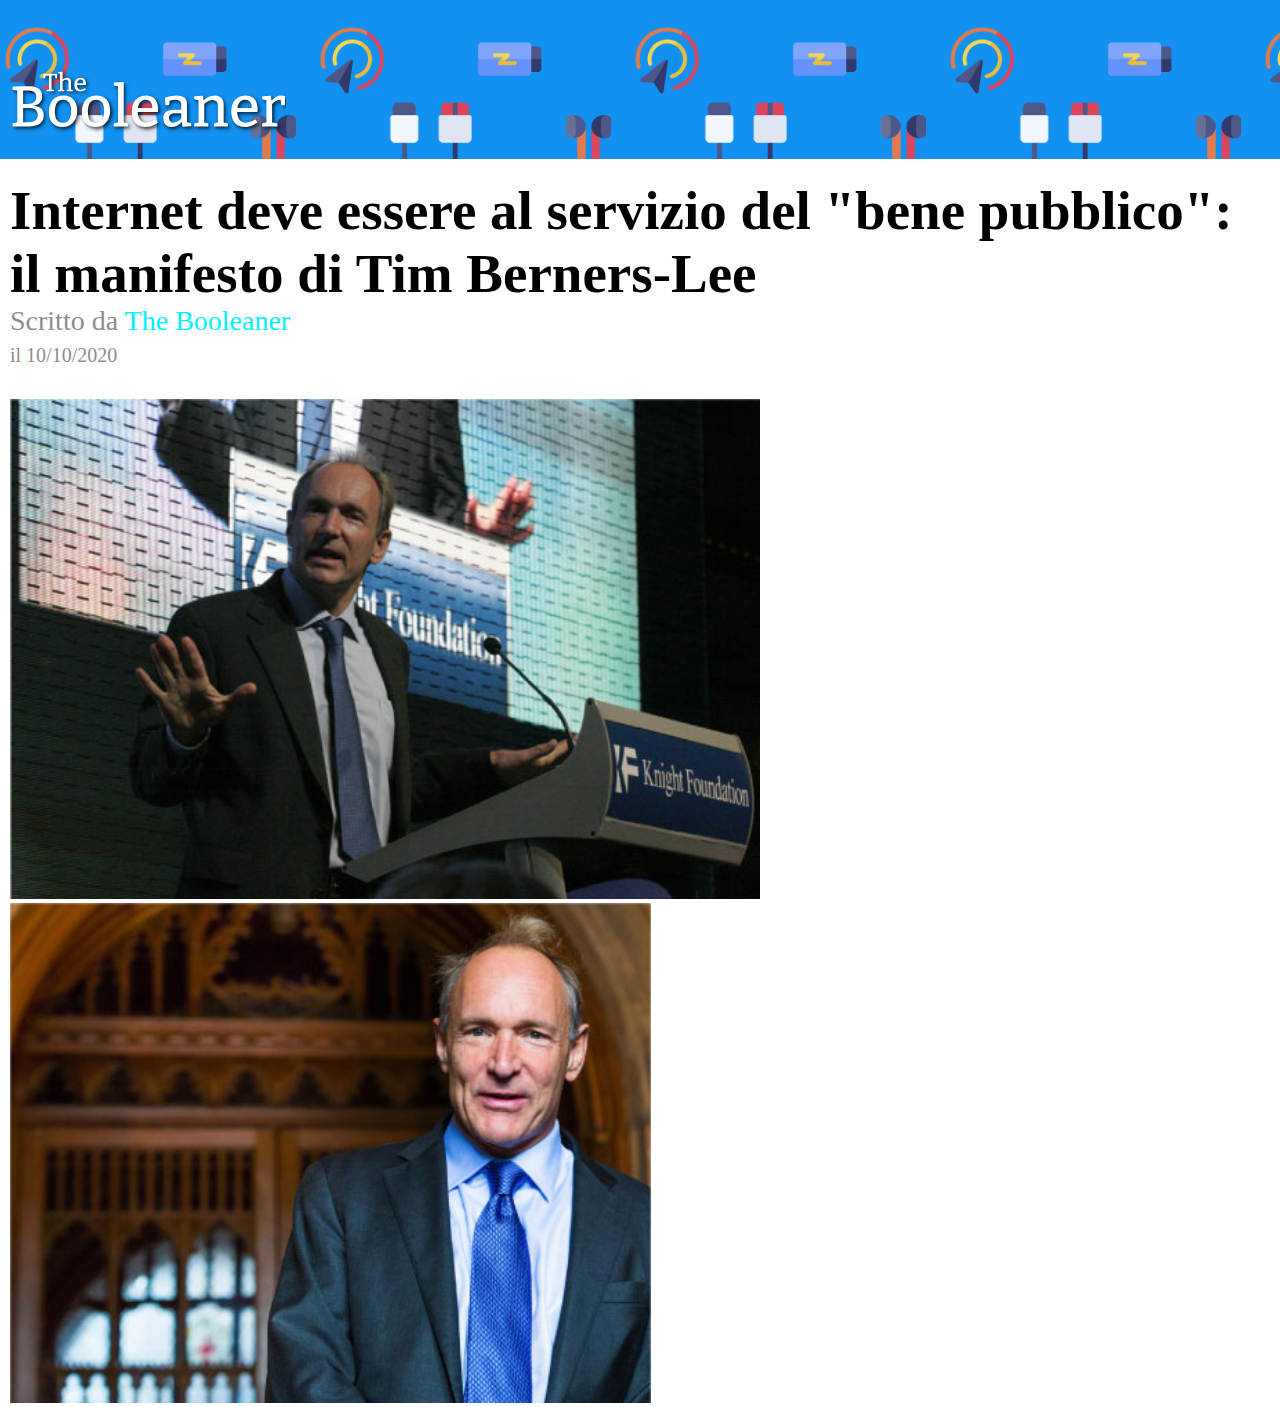
<file: index.html>
<!DOCTYPE html>
<html lang="en">
<head>
    <meta charset="UTF-8">
    <meta http-equiv="X-UA-Compatible" content="IE=edge">
    <meta name="viewport" content="width=device-width, initial-scale=1.0">
    <link rel="stylesheet" href="css/style.css">
    <title>The Booleaner</title>
</head>
<body>
    <!-- Header con Logo e sfondo azzurro -->
    <header>
        <div class="testa">
            <img src="img/logo.svg" alt="logo" id="logo">
        </div>
    </header>
    <main>
        <!-- Titolo e Immagini -->
        <section id="titolo">
            <h1>Internet deve essere al servizio del "bene pubblico": il manifesto di Tim Berners-Lee</h1>
            <p> Scritto da <span class="blue-text">The Booleaner</span> <br> 
                <span id="data"> il 10/10/2020 </span></p>
            <img src="img/tim-1.jpg" alt="">
            <img src="img/tim-2.jpg" alt="">
        </section>
    </main>
</body>
</html>
</file>
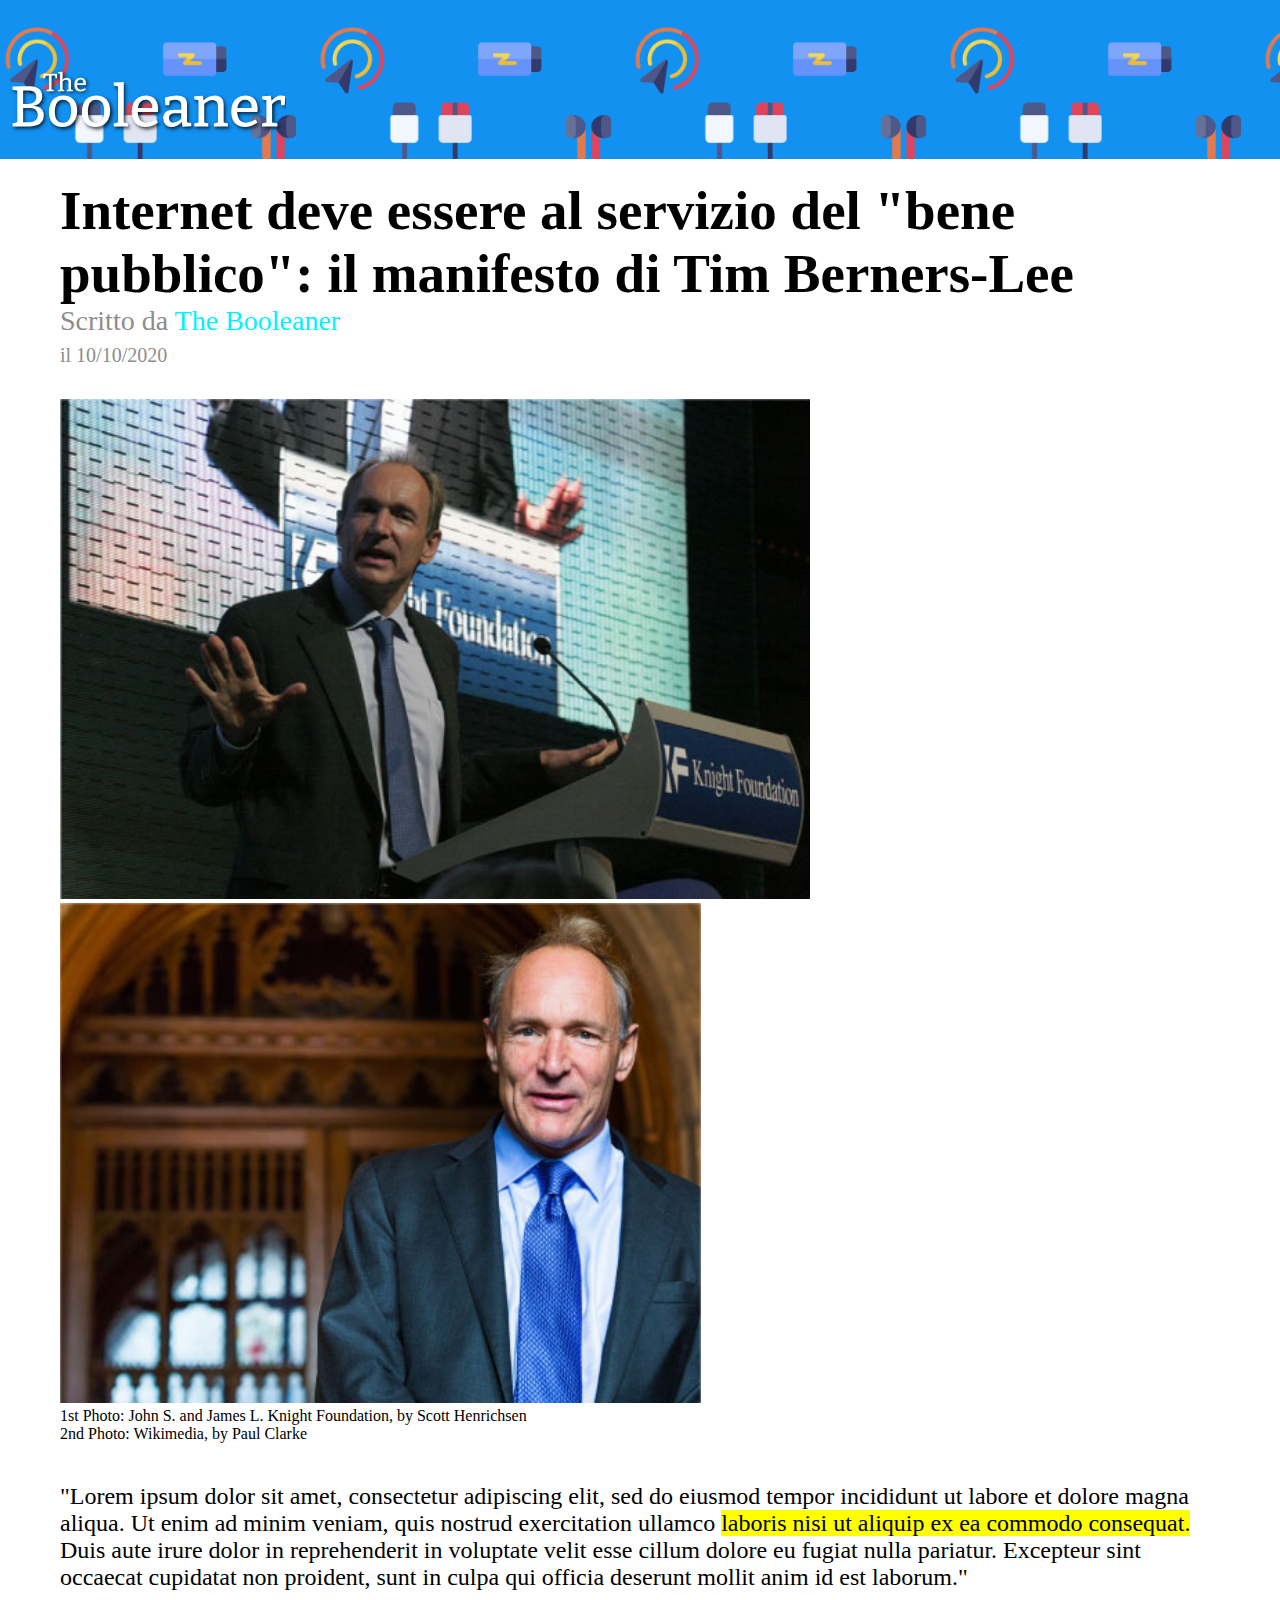
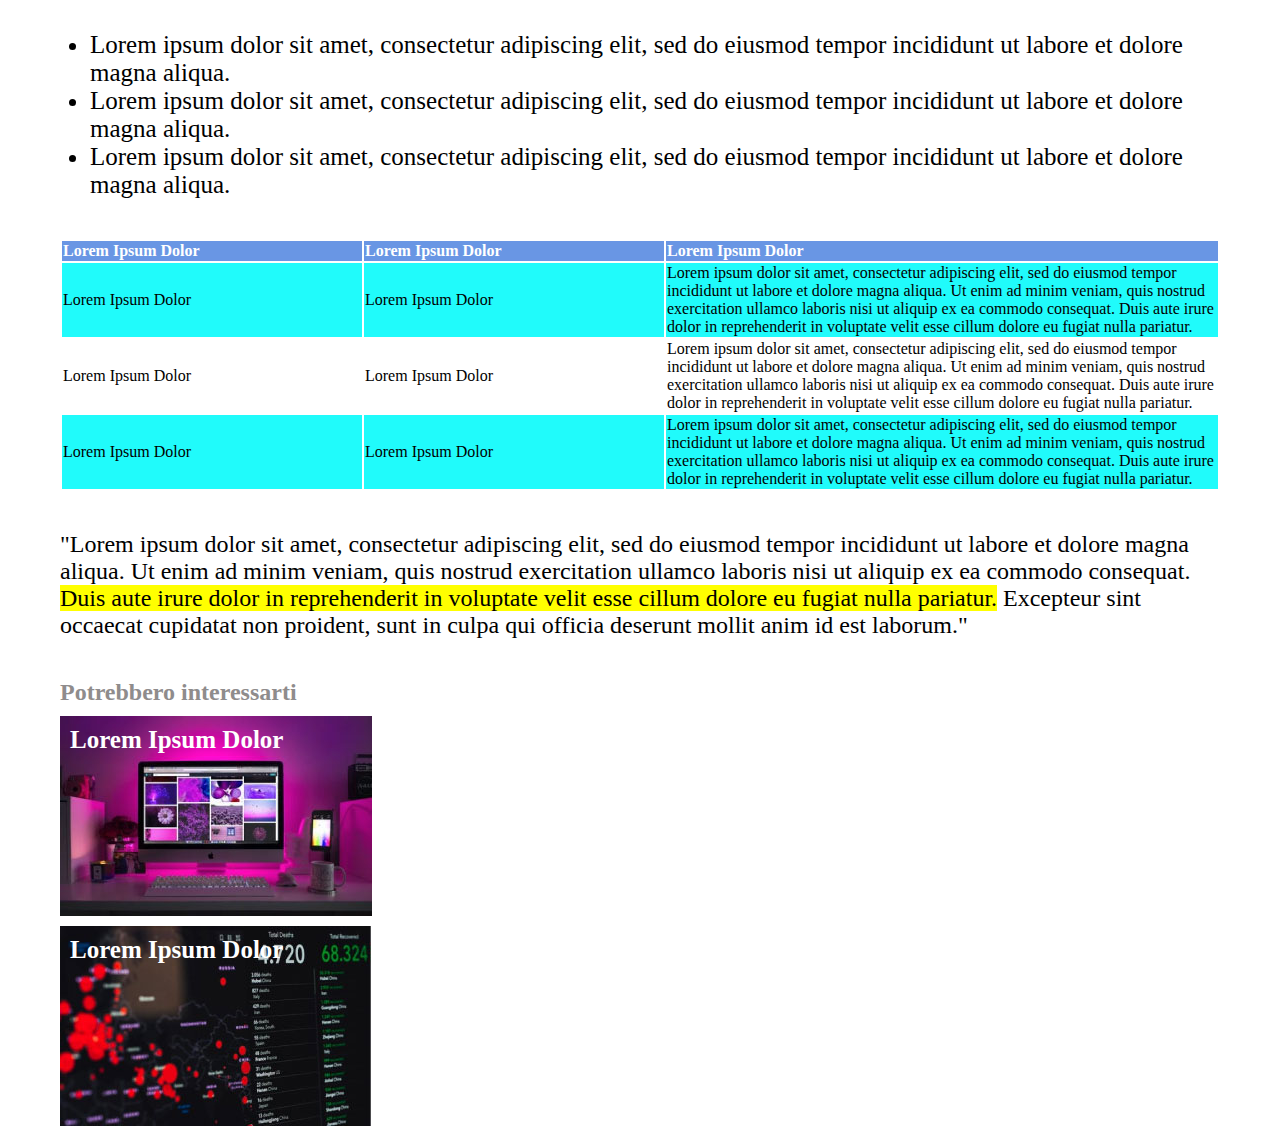
<file: bonus.html>
<!DOCTYPE html>
<html lang="en">
<head>
    <meta charset="UTF-8">
    <meta http-equiv="X-UA-Compatible" content="IE=edge">
    <meta name="viewport" content="width=device-width, initial-scale=1.0">
    <link rel="stylesheet" href="css/style.css">
    <link rel="stylesheet" href="css/bonus.css">
    <title>The Booleaner</title>
</head>
<body>
    <!-- Header con Logo e sfondo azzurro -->
    <header>
        <div class="testa">
            <img src="img/logo.svg" alt="logo" id="logo">
        </div>
    </header>
    <main>
        <!-- Titolo e Immagini -->
        <section id="titolo">
            <h1>Internet deve essere al servizio del "bene pubblico": il manifesto di Tim Berners-Lee</h1>
            <p> Scritto da <span class="blue-text">The Booleaner</span> <br> 
                <span id="data"> il 10/10/2020 </span></p>
            <figure>
                <img src="img/tim-1.jpg" alt="">
                <img src="img/tim-2.jpg" alt="">
                <figcaption> 
                    1st Photo: John S. and James L. Knight Foundation, by Scott Henrichsen <br>
                    2nd Photo: Wikimedia, by Paul Clarke
                </figcaption>
            </figure>
        </section>
        <!-- Articolo -->
        <article>
            <p class="main-text">"Lorem ipsum dolor sit amet, consectetur adipiscing elit, sed do eiusmod tempor incididunt ut labore et dolore magna aliqua. Ut enim ad minim veniam, quis nostrud exercitation ullamco <mark> laboris nisi ut aliquip ex ea commodo consequat.</mark> Duis aute irure dolor in reprehenderit in voluptate velit esse cillum dolore eu fugiat nulla pariatur. Excepteur sint occaecat cupidatat non proident, sunt in culpa qui officia deserunt mollit anim id est laborum."</p>
        </article>
        <!-- Lista -->
        <article>
            <ul>
                <li>Lorem ipsum dolor sit amet, consectetur adipiscing elit, sed do eiusmod tempor incididunt ut labore et dolore magna aliqua.</li>
                <li>Lorem ipsum dolor sit amet, consectetur adipiscing elit, sed do eiusmod tempor incididunt ut labore et dolore magna aliqua.</li>
                <li>Lorem ipsum dolor sit amet, consectetur adipiscing elit, sed do eiusmod tempor incididunt ut labore et dolore magna aliqua.</li>
            </ul>
        </article>
        <!-- Tabella -->
        <article>
            <table>
                <tbody>
                    <tr>
                        <td class="intestazione"><span class="white-text">Lorem Ipsum Dolor</span></td>
                        <td class="intestazione"><span class="white-text">Lorem Ipsum Dolor</span></td>
                        <td class="intestazione"><span class="white-text">Lorem Ipsum Dolor</span></td>
                    </tr>
                    <tr>
                        <td class="azzurro casella">Lorem Ipsum Dolor</td>
                        <td class="azzurro casella">Lorem Ipsum Dolor</td>
                        <td class="azzurro">Lorem ipsum dolor sit amet, consectetur adipiscing elit, sed do eiusmod tempor incididunt ut labore et dolore magna aliqua. Ut enim ad minim veniam, quis nostrud exercitation ullamco laboris nisi ut aliquip ex ea commodo consequat. Duis aute irure dolor in reprehenderit in voluptate velit esse cillum dolore eu fugiat nulla pariatur.</td>
                    </tr>
                    <tr>
                        <td class="casella">Lorem Ipsum Dolor</td>
                        <td class="casella">Lorem Ipsum Dolor</td>
                        <td>Lorem ipsum dolor sit amet, consectetur adipiscing elit, sed do eiusmod tempor incididunt ut labore et dolore magna aliqua. Ut enim ad minim veniam, quis nostrud exercitation ullamco laboris nisi ut aliquip ex ea commodo consequat. Duis aute irure dolor in reprehenderit in voluptate velit esse cillum dolore eu fugiat nulla pariatur.</td>
                    </tr>
                    <tr>
                        <td class="azzurro casella">Lorem Ipsum Dolor</td>
                        <td class="azzurro casella">Lorem Ipsum Dolor</td>
                        <td class="azzurro">Lorem ipsum dolor sit amet, consectetur adipiscing elit, sed do eiusmod tempor incididunt ut labore et dolore magna aliqua. Ut enim ad minim veniam, quis nostrud exercitation ullamco laboris nisi ut aliquip ex ea commodo consequat. Duis aute irure dolor in reprehenderit in voluptate velit esse cillum dolore eu fugiat nulla pariatur.</td>
                    </tr>
                </tbody>
            </table>
        </article>
        <!-- Articolo -->
        <article>
            <p class="main-text">"Lorem ipsum dolor sit amet, consectetur adipiscing elit, sed do eiusmod tempor incididunt ut labore et dolore magna aliqua. Ut enim ad minim veniam, quis nostrud exercitation ullamco laboris nisi ut aliquip ex ea commodo consequat.<mark> Duis aute irure dolor in reprehenderit in voluptate velit esse cillum dolore eu fugiat nulla pariatur.</mark> Excepteur sint occaecat cupidatat non proident, sunt in culpa qui officia deserunt mollit anim id est laborum."</p>
        </article>
        <!-- Immagini finali -->
        <article>
            <h2>Potrebbero interessarti</h2>
            <div id="finale1" class="white-text"> <span class="lorem">Lorem Ipsum Dolor</span></div>
            <div id="finale2" class="white-text"> <span class="lorem">Lorem Ipsum Dolor</span></div>
        </article>
    </main>
</body>
</html>
</file>
<file: css/style.css>
* {
    box-sizing: border-box;
    margin: 0;
}

main {
    margin-left: 10px;
    margin-right: 10px;
}

h1 {
    font-size: 55px;
}

h2 {
    color:rgb(143, 140, 140);
    margin-bottom: 10px;
}

article {
    margin-top: 40px;
}

article ul {
    margin-left: -10px;
}

article li {
    font-size: 25px;
}

#logo {
    height: 70px;
    margin-top: 70px;
    margin-left: 10px;
    margin-bottom: 15px;
}

#titolo {
    margin-top: 20px;
}

#titolo p {
    font-size: 28px;
    color: rgb(143, 140, 140);
    margin-bottom: 30px;
}

#titolo img {
    height: 500px;
}

#data {
    font-size: 20px;
}

#finale1 {
    background-image: url(../img/monitor.jpg);
    height: 200px;
    background-repeat: no-repeat;
    font-size: 25px;
    position: relative;
}

#finale2 {
    background-image: url(../img/graph.jpg);
    height: 200px;
    background-repeat: no-repeat;
    font-size: 25px;
    position: relative;
    margin-top: 10px;
}

.testa {
    background-size: 630px;
    background-color: rgb(18, 145, 241);
    background-image: url("../img/pattern.png");
}

.blue-text {
    color: rgb(0, 242, 255);
}

.main-text {
    font-size: 24px;
}

.white-text {
    color: white;
    font-weight: bold;
}

.lorem {
    position: absolute;
    top: 10px;
    left: 10px;
}

.intestazione {
    background-color: rgb(105, 150, 228);
}

.azzurro {
    background-color: rgb(32, 251, 251);
}

.casella {
    width: 300px;
}
</file>
<file: css/bonus.css>
* {
    box-sizing: border-box;
    margin: 0;
}

main {
    margin-left: 60px;
    margin-right: 60px;
}
</file>
